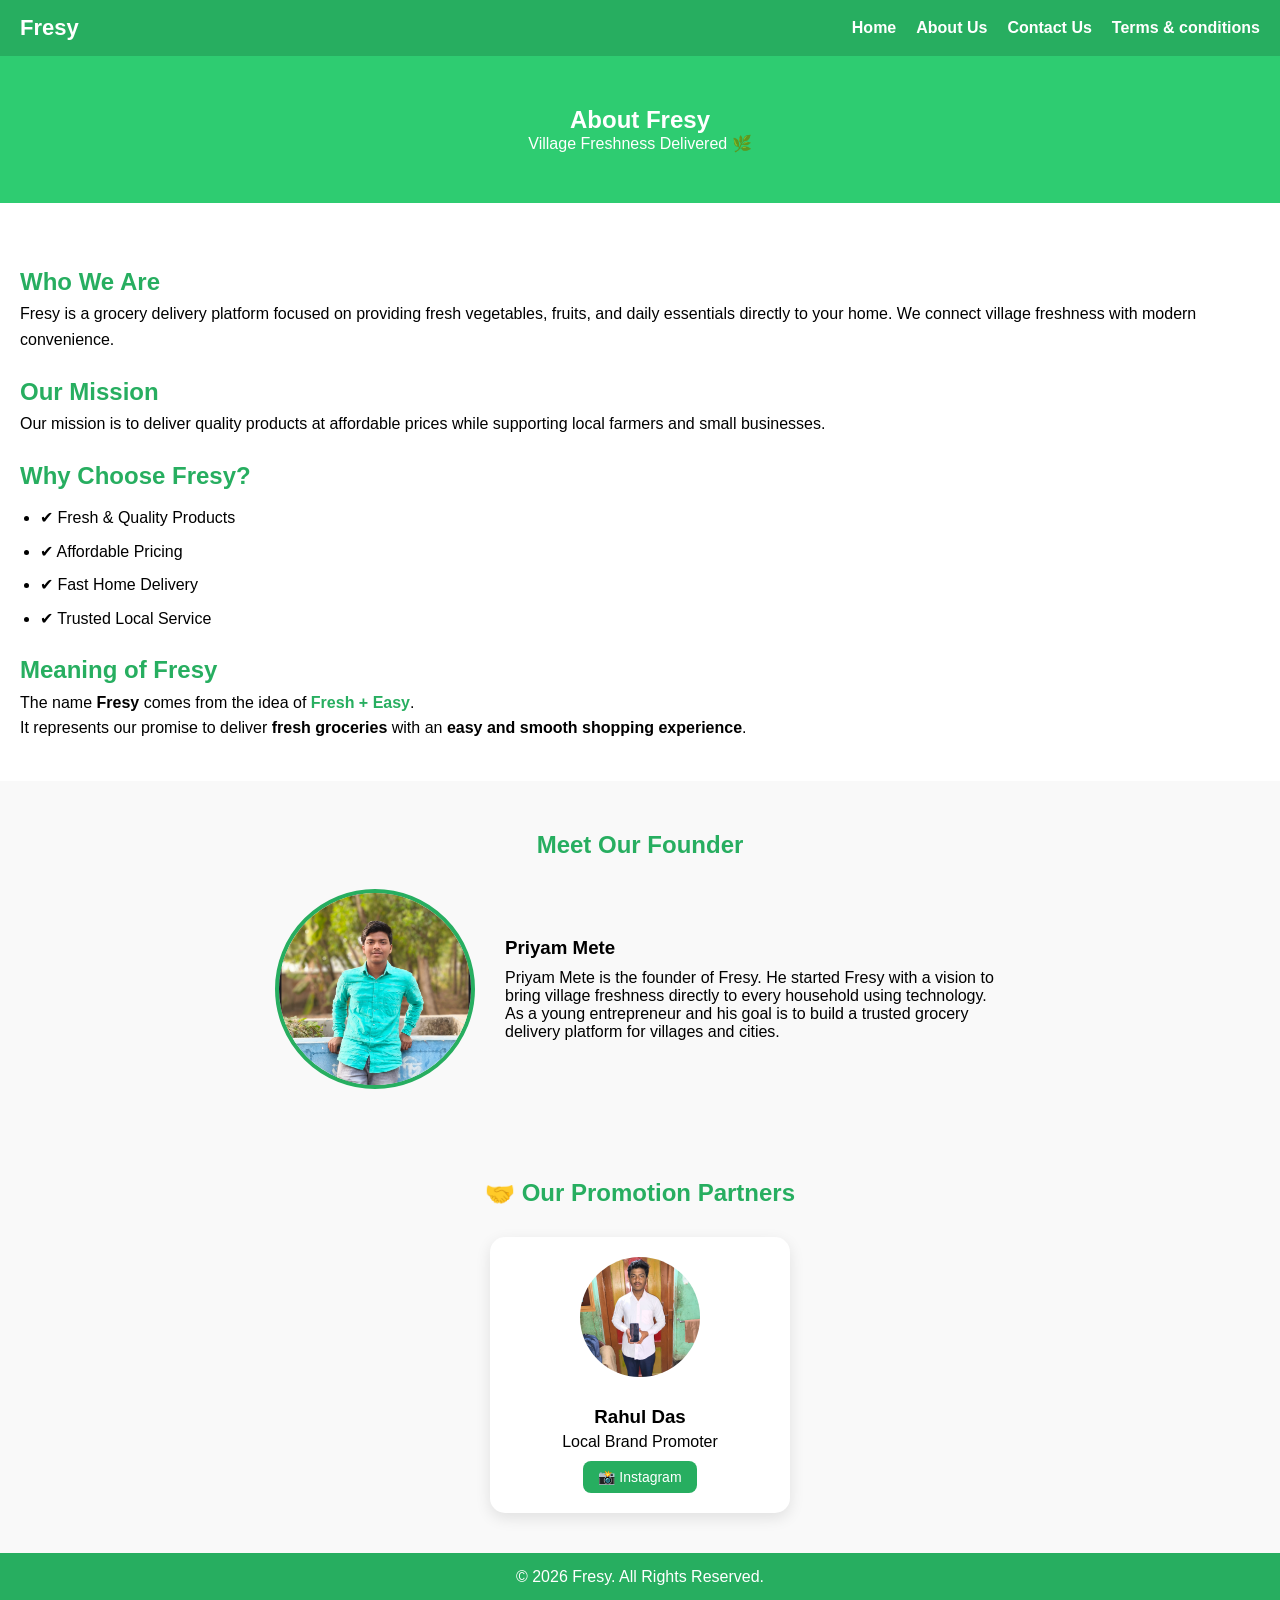
<file: about.html>
<!DOCTYPE html>
<html lang="en">
<head>
<meta charset="UTF-8">
<meta name="viewport" content="width=device-width, initial-scale=1.0">
<title>About Us - Fresy</title>
<link rel="stylesheet" href="style.css">
</head>
<body>

<header>
    <div class="logo">Fresy</div>

    <div class="menu-toggle" id="menu-toggle">☰</div>

    <nav id="navbar">
        <a href="index.html">Home</a>
        <a href="about.html">About Us</a>
        <a href="contact.html">Contact Us</a>
        <a href="terms.html">Terms & conditions</a>
    </nav>
</header>

<section class="about-banner">
    <h1>About Fresy</h1>
    <p>Village Freshness Delivered 🌿</p>
</section>

<section class="about-content">
    <h2>Who We Are</h2>
    <p>
        Fresy is a grocery delivery platform focused on providing
        fresh vegetables, fruits, and daily essentials directly to your home.
        We connect village freshness with modern convenience.
    </p>

    <h2>Our Mission</h2>
    <p>
        Our mission is to deliver quality products at affordable prices
        while supporting local farmers and small businesses.
    </p>

    <h2>Why Choose Fresy?</h2>
    <ul>
        <li>✔ Fresh & Quality Products</li>
        <li>✔ Affordable Pricing</li>
        <li>✔ Fast Home Delivery</li>
        <li>✔ Trusted Local Service</li>
    </ul>
    <h2>Meaning of Fresy</h2>
    <p>
        The name <strong>Fresy</strong> comes from the idea of 
        <span class="highlight">Fresh + Easy</span>.
    </p>
    <p>
        It represents our promise to deliver 
        <strong>fresh groceries</strong> with an 
        <strong>easy and smooth shopping experience</strong>.
    </p>
</section>

<section class="founder-section">
    <h2>Meet Our Founder</h2>

    <div class="founder-card">
        <img src="priyam.jpg" alt="Founder Photo">

        <div class="founder-info">
            <h3>Priyam Mete</h3>
            <p>
                Priyam Mete is the founder of Fresy. He started Fresy with a vision
                to bring village freshness directly to every household using technology.
            </p>
            <p>
                As a young entrepreneur and
                his goal is to build a trusted grocery delivery platform
                for villages and cities.
            </p>
        </div>
    </div>
</section>
<section class="promoter-section">
    <h2>🤝 Our Promotion Partners</h2>

    <div class="promoter-card">
        <img src="promoter1.jpg" alt="Promoter">
        <h3>Rahul Das</h3>
        <p>Local Brand Promoter</p>

        <div class="social-links">
            <a href="https://instagram.com/username" target="_blank">
                📸 Instagram
            </a>
        </div>
    </div>

</section>
<style>
.promoter-section{
    padding:40px 20px;
    text-align:center;
    background:#f9f9f9;
}

.promoter-section h2{
    color:#27ae60;
    margin-bottom:30px;
}

.promoter-card{
    background:white;
    padding:20px;
    max-width:300px;
    margin:auto;
    border-radius:15px;
    box-shadow:0 5px 15px rgba(0,0,0,0.1);
}

.promoter-card img{
    width:120px;
    height:120px;
    border-radius:50%;
    object-fit:cover;
    margin-bottom:15px;
}

.promoter-card h3{
    margin:10px 0 5px;
}

.social-links a{
    display:inline-block;
    margin-top:10px;
    padding:8px 15px;
    background:#27ae60;
    color:white;
    text-decoration:none;
    border-radius:8px;
    font-size:14px;
}

.social-links a:hover{
    background:#219150;
}    
</style>
<footer>
    <p>© 2026 Fresy. All Rights Reserved.</p>
</footer>

<script>
const menuToggle = document.getElementById("menu-toggle");
const navbar = document.getElementById("navbar");

menuToggle.addEventListener("click", () => {
    navbar.classList.toggle("active");
});
</script>

</body>
</html>
</file>
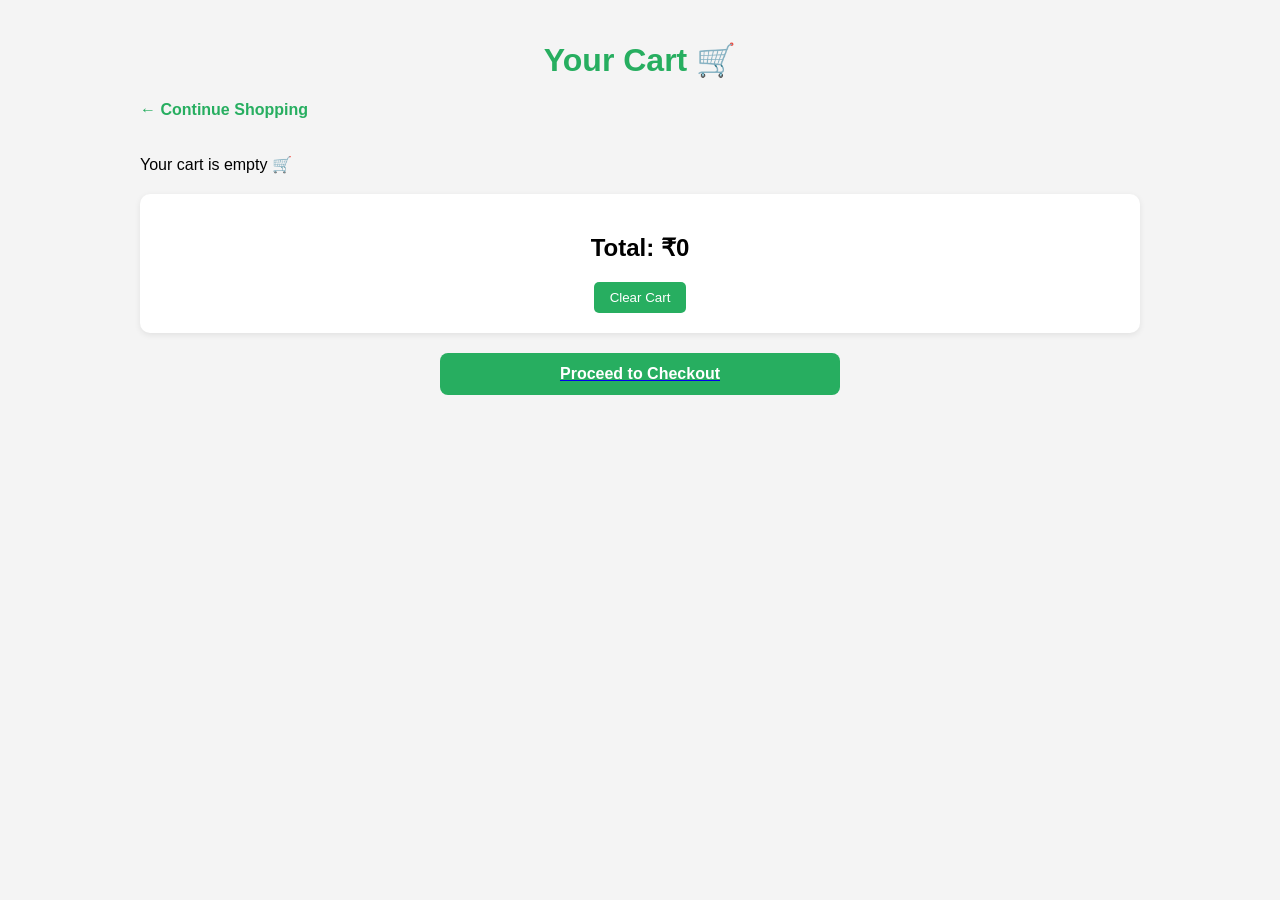
<file: cart.html>
<!DOCTYPE html>
<html>
<head>
    <meta charset="UTF-8">
    <meta name="viewport" content="width=device-width, initial-scale=1.0">
    <title>Your Cart - Fresy</title>
    <link rel="stylesheet" href="cart.css">
</head>
<body>

<div class="cart-container">

    <h1>Your Cart 🛒</h1>

    <a href="index.html" class="back-link">← Continue Shopping</a>

    <div id="cart-items"></div>

    <div class="cart-summary">
        <h2>Total: ₹<span id="total">0</span></h2>
        <button onclick="clearCart()">Clear Cart</button>
    
    </div>
    <a href="checkout.html">
    <button class="checkout-btn">Proceed to Checkout</button>
</a>

</div>

<script src="cart.js"></script>
<script>
    loadCart();
</script>
</body>
</html>
</file>
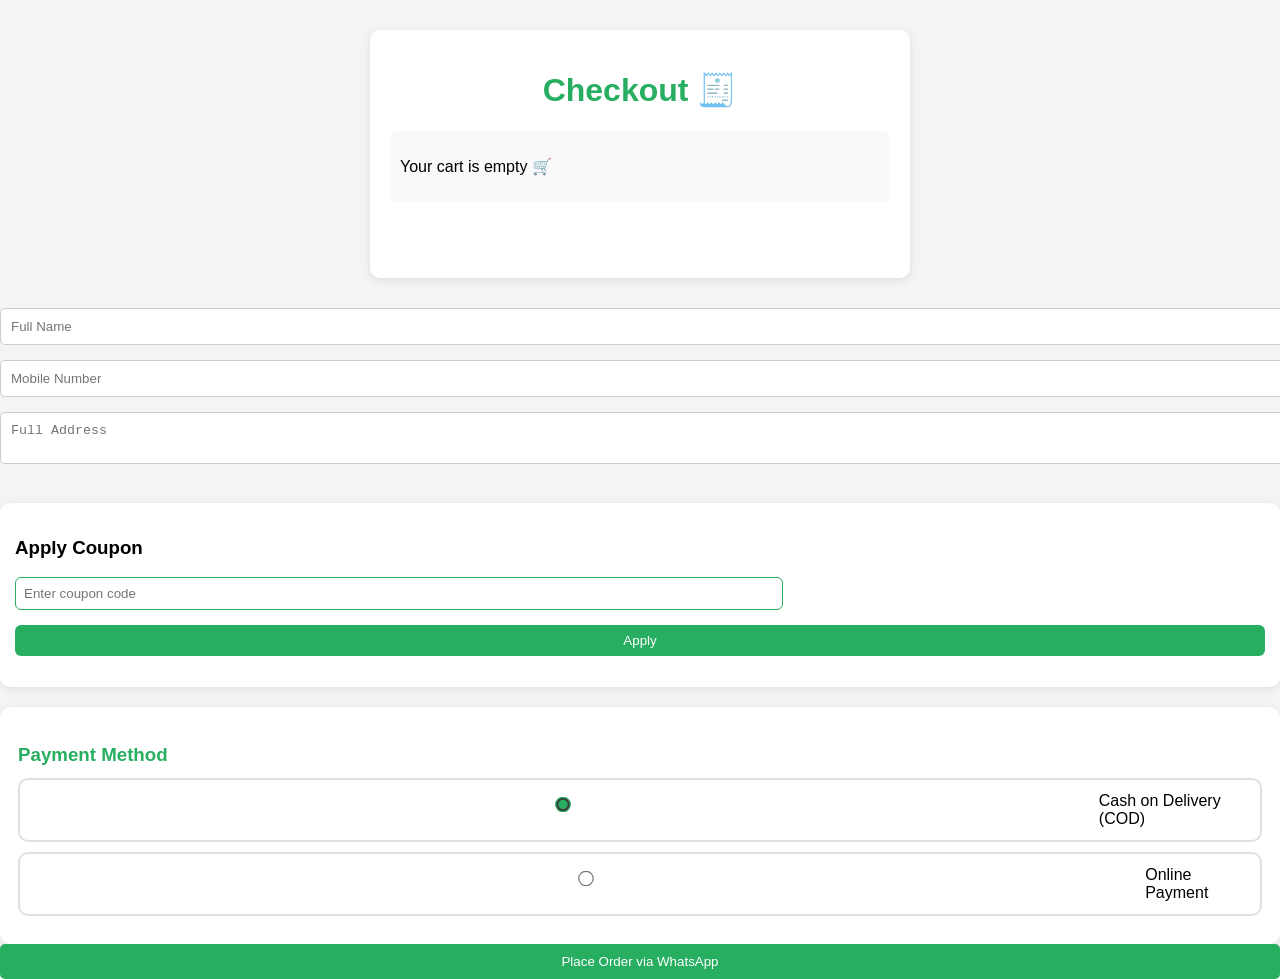
<file: checkout.html>
<!DOCTYPE html>
<html>
<head>
<meta charset="UTF-8">
<meta name="viewport" content="width=device-width, initial-scale=1.0">
<title>Checkout - Fresy</title>
<link rel="stylesheet" href="checkout.css">
</head>
<body>

<div class="checkout-container">

    <h1>Checkout 🧾</h1>

    <div id="order-summary"></div>
    
   
<br><br>
    </div>
 
    </div>
    <form id="orderForm">

        <input type="text" name="name" placeholder="Full Name" required>

        <input type="tel" name="mobile" placeholder="Mobile Number" required>

        <textarea name="address" placeholder="Full Address" required></textarea>
        <div class="coupon-box">
    <h3>Apply Coupon</h3>
    <input type="text" id="couponCode" placeholder="Enter coupon code">
    <button type="button" onclick="applyCoupon()">Apply</button>
    <p id="couponMessage"></p>
</div>
        <div class="payment-section">

    <h3>Payment Method</h3>

    <label class="payment-option">
        <input type="radio" name="payment" value="COD" checked>
        Cash on Delivery (COD)
    </label>

    <label class="payment-option">
        <input type="radio" name="payment" value="Online">
        Online Payment
    </label>
    <div id="upiSection" style="display:none; margin-top:20px; padding:15px; border:1px solid #ddd; border-radius:8px;">

    <h3>Pay Online via UPI</h3>

    <p><strong>UPI ID:</strong> 6294737698@ybl</p>

    <img src="qr.png" alt="QR Code" width="200" style="margin:10px 0;">

    <p style="color:red; font-size:14px; margin-top:10px;">
        After payment, send screenshot on WhatsApp.
        Order will be verified manually.
    </p>
   
</div>

</div>

        <button type="submit">Place Order via WhatsApp</button>

    </form>

</div>

<script src="checkout.js"></script>
</body>
</html>
</file>
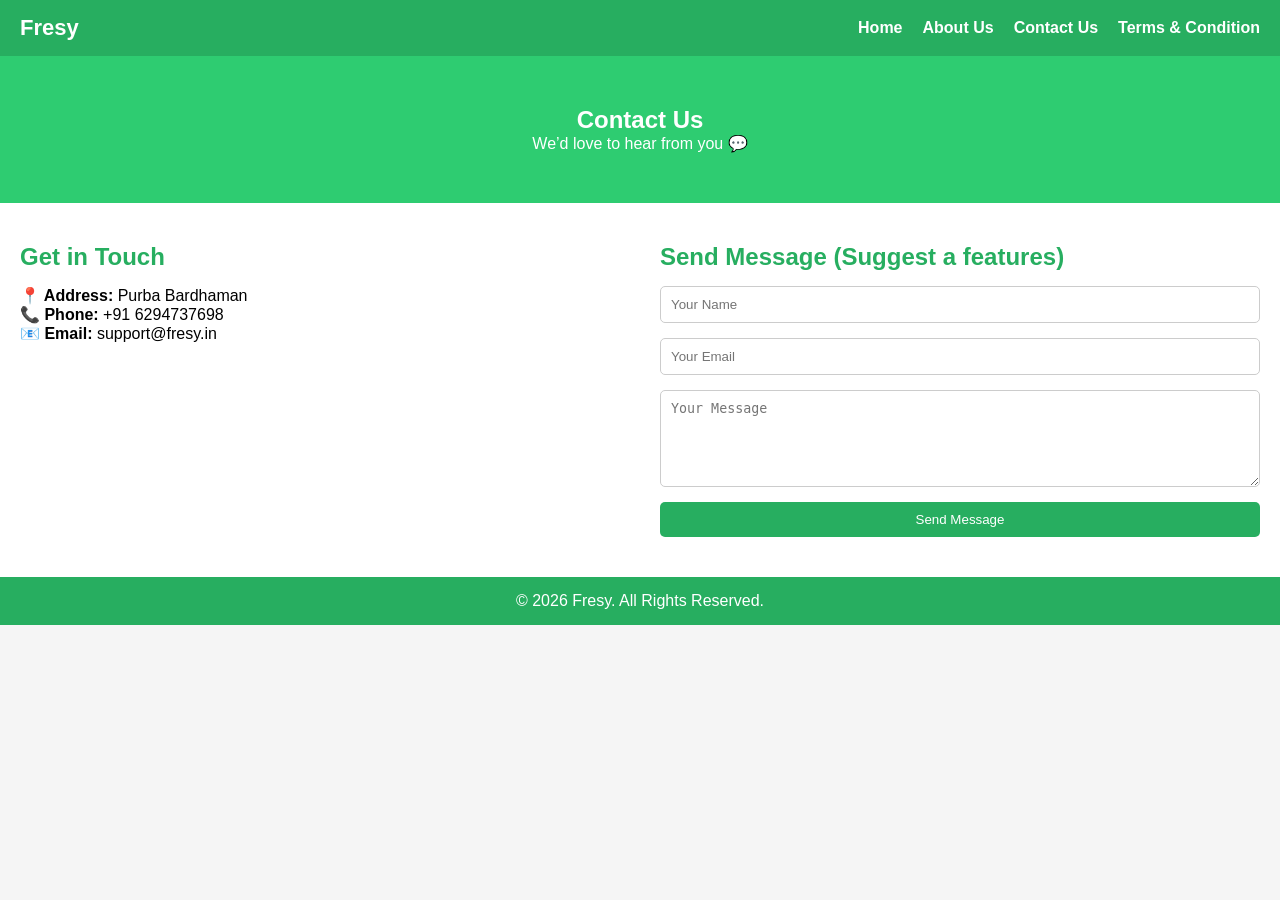
<file: contact.html>
<!DOCTYPE html>
<html lang="en">
<head>
<meta charset="UTF-8">
<meta name="viewport" content="width=device-width, initial-scale=1.0">
<title>Contact Us - Fresy</title>
<link rel="stylesheet" href="style.css">
</head>
<body>

<header>
    <div class="logo">Fresy</div>
    <div class="menu-toggle" id="menu-toggle">☰</div>

    <nav id="navbar">
        <a href="index.html">Home</a>
        <a href="about.html">About Us</a>
        <a href="contact.html">Contact Us</a>
        <a href="terms.html">Terms & Condition</a>
    </nav>
</header>

<section class="contact-banner">
    <h1>Contact Us</h1>
    <p>We’d love to hear from you 💬</p>
</section>

<section class="contact-container">

    <div class="contact-info">
        <h2>Get in Touch</h2>
        <p><strong>📍 Address:</strong> Purba Bardhaman</p>
        <p><strong>📞 Phone:</strong> +91 6294737698</p>
        <p><strong>📧 Email:</strong> support@fresy.in</p>
    </div>

    <div class="contact-form">
        <h2>Send Message (Suggest a features)</h2>

        <form id="contactForm">

            <input type="text" name="name" placeholder="Your Name" required>

            <input type="email" name="email" placeholder="Your Email" required>

            <textarea name="message" rows="5" placeholder="Your Message" required></textarea>

            <button type="submit">Send Message</button>

        </form>

    </div>

</section>

<footer>
    <p>© 2026 Fresy. All Rights Reserved.</p>
</footer>

<script>
/* ================= SMS SEND SYSTEM ================= */

document.getElementById("contactForm").addEventListener("submit", function(e) {

    e.preventDefault();

    const name = this.name.value;
    const email = this.email.value;
    const message = this.message.value;

    const phoneNumber = "6294737698";  // তোমার নম্বর

    const smsMessage =
        "Hello Fresy,\n\n" +
        "Name: " + name + "\n" +
        "Email: " + email + "\n" +
        "Message: " + message;

    const smsURL = "sms:" + phoneNumber + "?body=" + encodeURIComponent(smsMessage);

    window.location.href = smsURL;

});

/* ================= MOBILE MENU ================= */

const menuToggle = document.getElementById("menu-toggle");
const navbar = document.getElementById("navbar");

menuToggle.addEventListener("click", () => {
    navbar.classList.toggle("active");
});
</script>

</body>
</html>
</file>
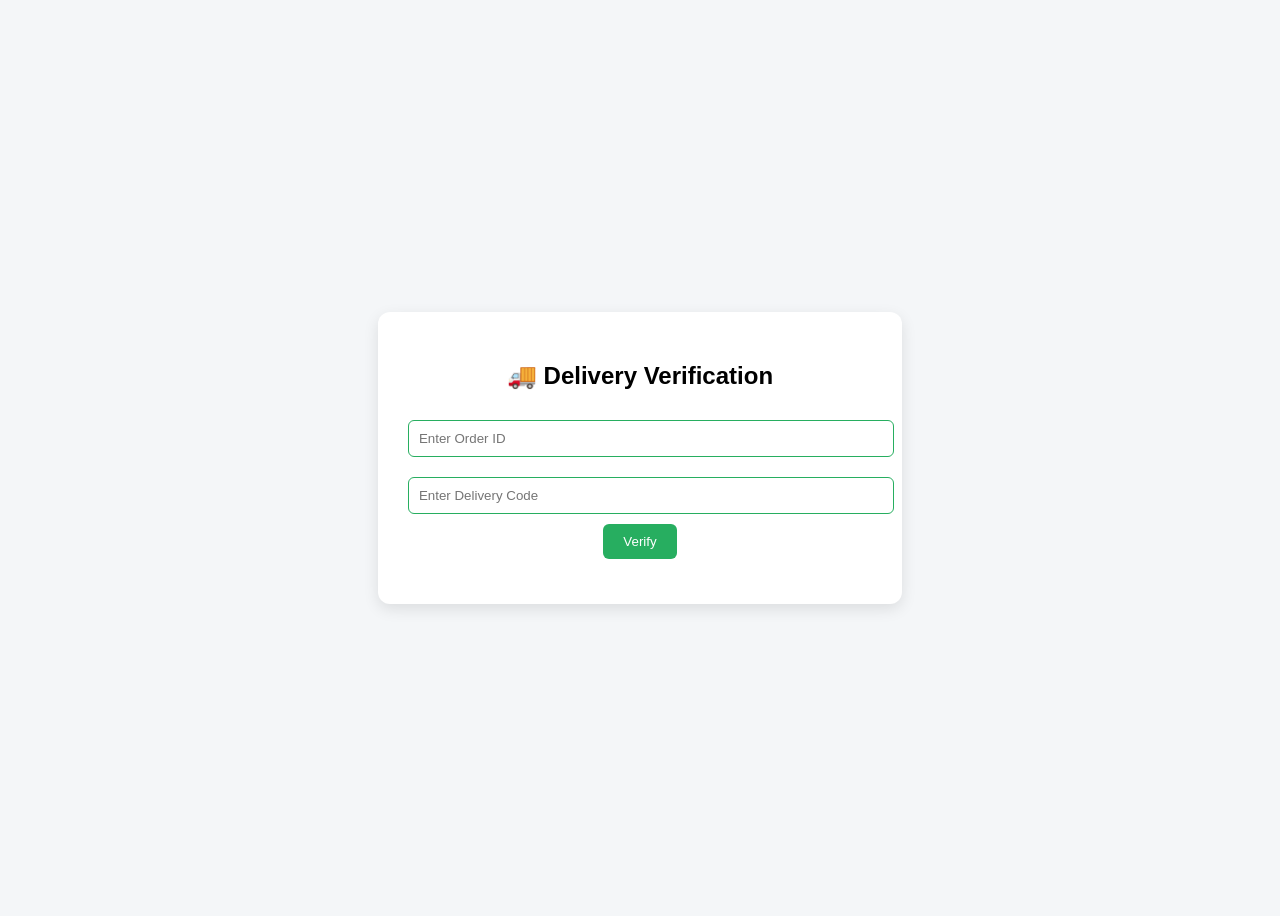
<file: delivery.html>
<!DOCTYPE html>
<html>
<head>
  <meta charset="UTF-8">
<meta name="viewport" content="width=device-width, initial-scale=1.0">
<title>Delivery Verify - Fresy</title>
<style>
body{
  font-family:Arial;
  background:#f4f6f8;
  display:flex;
  justify-content:center;
  align-items:center;
  height:100vh;
}

.box{
  background:white;
  padding:30px;
  border-radius:12px;
  box-shadow:0 5px 15px rgba(0,0,0,0.1);
  text-align:center;
}

input{
  width:100%;
  padding:10px;
  margin:10px 0;
  border:1px solid #27ae60;
  border-radius:6px;
}

button{
  padding:10px 20px;
  background:#27ae60;
  color:white;
  border:none;
  border-radius:6px;
  cursor:pointer;
}

#result{
  margin-top:15px;
  font-weight:bold;
}
</style>
</head>
<body>

<div class="box">
  <h2>🚚 Delivery Verification</h2>

  <input type="text" id="orderId" placeholder="Enter Order ID">
  <input type="text" id="deliveryCode" placeholder="Enter Delivery Code">

  <button onclick="verifyDelivery()">Verify</button>

  <div id="result"></div>
</div>

<script>
  function verifyDelivery(){

  let orderId = document.getElementById("orderId").value.trim();
  let deliveryCode = document.getElementById("deliveryCode").value.trim();
  let result = document.getElementById("result");

  if(!orderId || !deliveryCode){
    result.innerText = "Please enter Order ID & Delivery Code";
    result.style.color = "red";
    return;
  }

  fetch("https://script.google.com/macros/s/AKfycbyKYCR6XvsXGRgvGPcNcBKkUEIsCAIATEFxg33Ey8vmmIe0EUWtBycG5jczmZsSbWQ1/exec", {
    method: "POST",
    headers: {
      "Content-Type": "application/json"
    },
    body: JSON.stringify({
      type: "VERIFY",
      orderId: orderId,
      deliveryCode: deliveryCode
    })
  })
  .then(res => res.text())
  .then(response => {

      console.log("Server Response:", response);

      if(response === "DELIVERY_SUCCESS"){
        result.innerText = "✅ Delivery Completed Successfully!";
        result.style.color = "green";

      } else if(response === "WRONG_CODE"){
        result.innerText = "❌ Wrong Delivery Code!";
        result.style.color = "red";

      } else if(response === "ORDER_NOT_FOUND"){
        result.innerText = "❌ Order Not Found!";
        result.style.color = "red";

      } else {
        result.innerText = response;
        result.style.color = "red";
      }

  })
  .catch(err => {
      console.error("Fetch Error:", err);
      result.innerText = "Server Error!";
      result.style.color = "red";
  });

  }

  
</script>

</body>
</html>
</file>
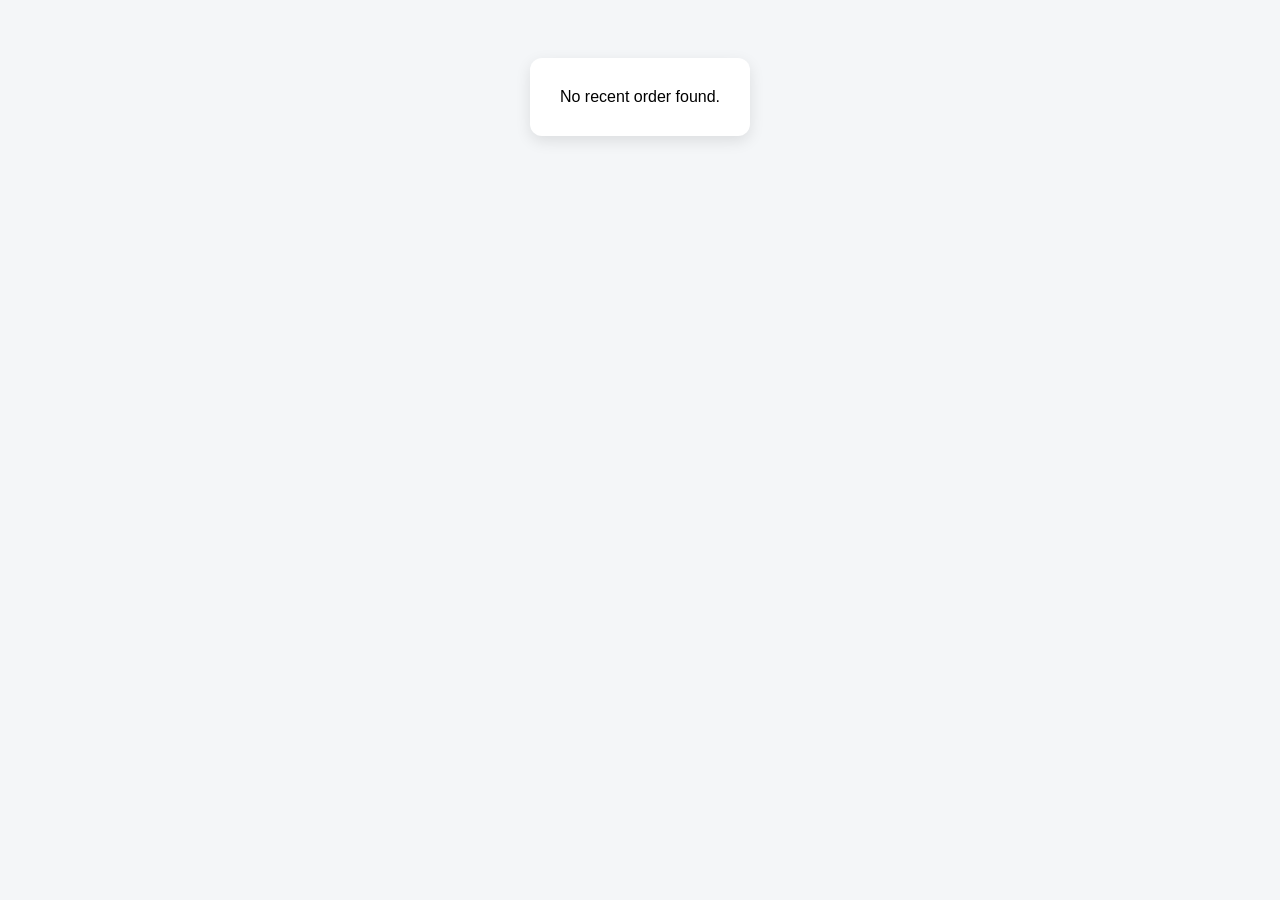
<file: myorder.html>
<!DOCTYPE html>
<html>
<head>
  <meta charset="UTF-8">
<meta name="viewport" content="width=device-width, initial-scale=1.0">
<title>My Order - Fresy</title>
<style>
body{
  font-family:Arial;
  background:#f4f6f8;
  text-align:center;
  padding:50px;
}

.box{
  background:white;
  padding:30px;
  border-radius:12px;
  display:inline-block;
  box-shadow:0 5px 15px rgba(0,0,0,0.1);
}

h2{
  color:#27ae60;
}
</style>
</head>
<body>

<div class="box">
  <h2>📦 Your Last Order</h2>
  <p id="orderId"></p>
  <p id="otp"></p>
</div>

<script>
let orderId = localStorage.getItem("lastOrderId");
let otp = localStorage.getItem("lastOrderOTP");

if(orderId && otp){
  document.getElementById("orderId").innerHTML = "Order ID: " + orderId;
  document.getElementById("otp").innerHTML = "Delivery OTP: " + otp;
}else{
  document.querySelector(".box").innerHTML = "No recent order found.";
}
</script>

</body>
</html>
</file>
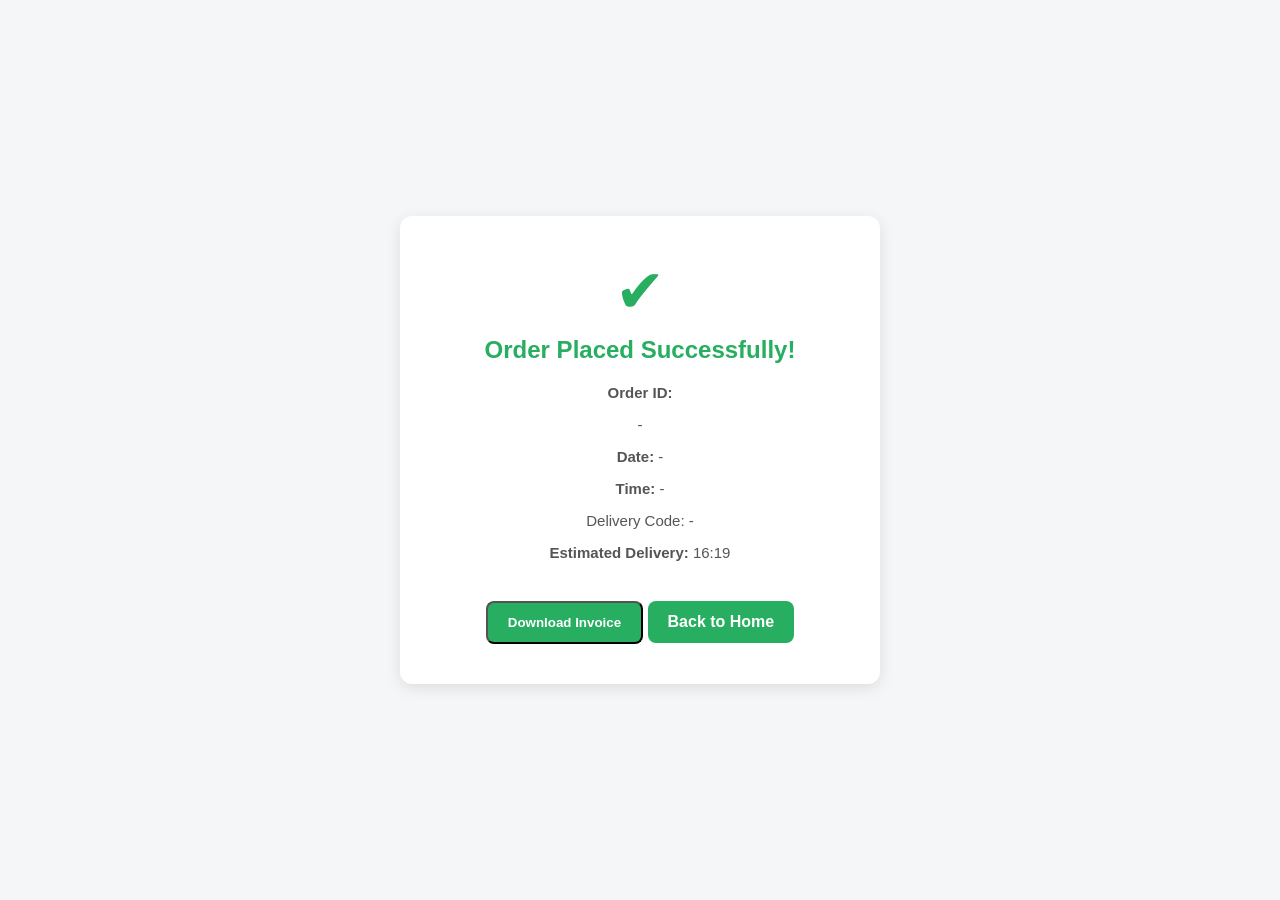
<file: success.html>
<!DOCTYPE html>
<html>
<head>
<meta charset="UTF-8">
<meta name="viewport" content="width=device-width, initial-scale=1.0">
<title>Order Success - Fresy</title>

<style>
body{
    margin:0;
    font-family: Arial, sans-serif;
    background:#f4f6f8;
    display:flex;
    justify-content:center;
    align-items:center;
    height:100vh;
}

.success-box{
    background:white;
    padding:40px;
    border-radius:12px;
    text-align:center;
    box-shadow:0 4px 15px rgba(0,0,0,0.1);
    max-width:400px;
    width:90%;
}

.success-icon{
    font-size:60px;
    color:#27ae60;
}

h2{
    color:#27ae60;
    margin-top:10px;
}

.order-info{
    margin-top:15px;
    font-size:15px;
    color:#555;
}

.btn{
    display:inline-block;
    margin-top:25px;
    padding:12px 20px;
    background:#27ae60;
    color:white;
    text-decoration:none;
    border-radius:8px;
    font-weight:bold;
}

.btn:hover{
    background:#219150;
}
</style>
</head>

<body>

<div class="success-box">

    <div class="success-icon">✔</div>

    <h2>Order Placed Successfully!</h2>

    <div class="order-info">
        <p><strong>Order ID:</strong></p>
        <p id="orderId"></p>

        <p><strong>Date:</strong> <span id="orderDate"></span></p>
        <p><strong>Time:</strong> <span id="orderTime"></span></p>
        <p>Delivery Code: <span class="order-otp"></span></p>
        <p><strong>Estimated Delivery:</strong> 
<span id="deliveryTime"></span></p>
    </div>
<button onclick="downloadInvoice()" class="btn">
Download Invoice
</button>
    <a href="index.html" class="btn">Back to Home</a>

</div>

<script>
window.onload = function(){

    const params = new URLSearchParams(window.location.search);

    const orderId = params.get("orderId");
    const date = params.get("date");
    const time = params.get("time");

    // ✅ ID দিয়ে ধরবো
    const orderIdEl = document.getElementById("orderId");
    const dateEl = document.getElementById("orderDate");
    const timeEl = document.getElementById("orderTime");
    const otpEl = document.querySelector(".order-otp");

    if(orderIdEl) orderIdEl.innerText = orderId || "-";
    if(dateEl) dateEl.innerText = date || "-";
    if(timeEl) timeEl.innerText = time || "-";

    const otp = localStorage.getItem("lastOrderOTP");
    if(otpEl) otpEl.innerText = otp || "-";

};
</script>
<script>
/* ===== ESTIMATED DELIVERY TIME ===== */

let now = new Date();
now.setMinutes(now.getMinutes() + 45);

let estHours = String(now.getHours()).padStart(2, '0');
let estMinutes = String(now.getMinutes()).padStart(2, '0');

document.getElementById("deliveryTime").innerText =
estHours + ":" + estMinutes;
</script>

<script>
function downloadInvoice(){

    const params = new URLSearchParams(window.location.search);

    const orderId = params.get("orderId");
    const orderDate = params.get("date");
    const orderTime = params.get("time");

    let content = `
FRESY GROCERY STORE
-------------------------
Order ID: ${orderId}
Date: ${orderDate}
Time: ${orderTime}

Estimated Delivery: ${document.getElementById("deliveryTime").innerText}

Thank you for shopping with Fresy!
`;

    let blob = new Blob([content], { type: "text/plain" });

    let link = document.createElement("a");
    link.href = URL.createObjectURL(blob);
    link.download = "Fresy_Invoice.txt";
    link.click();
}
</script>
</body>
</html>
</file>
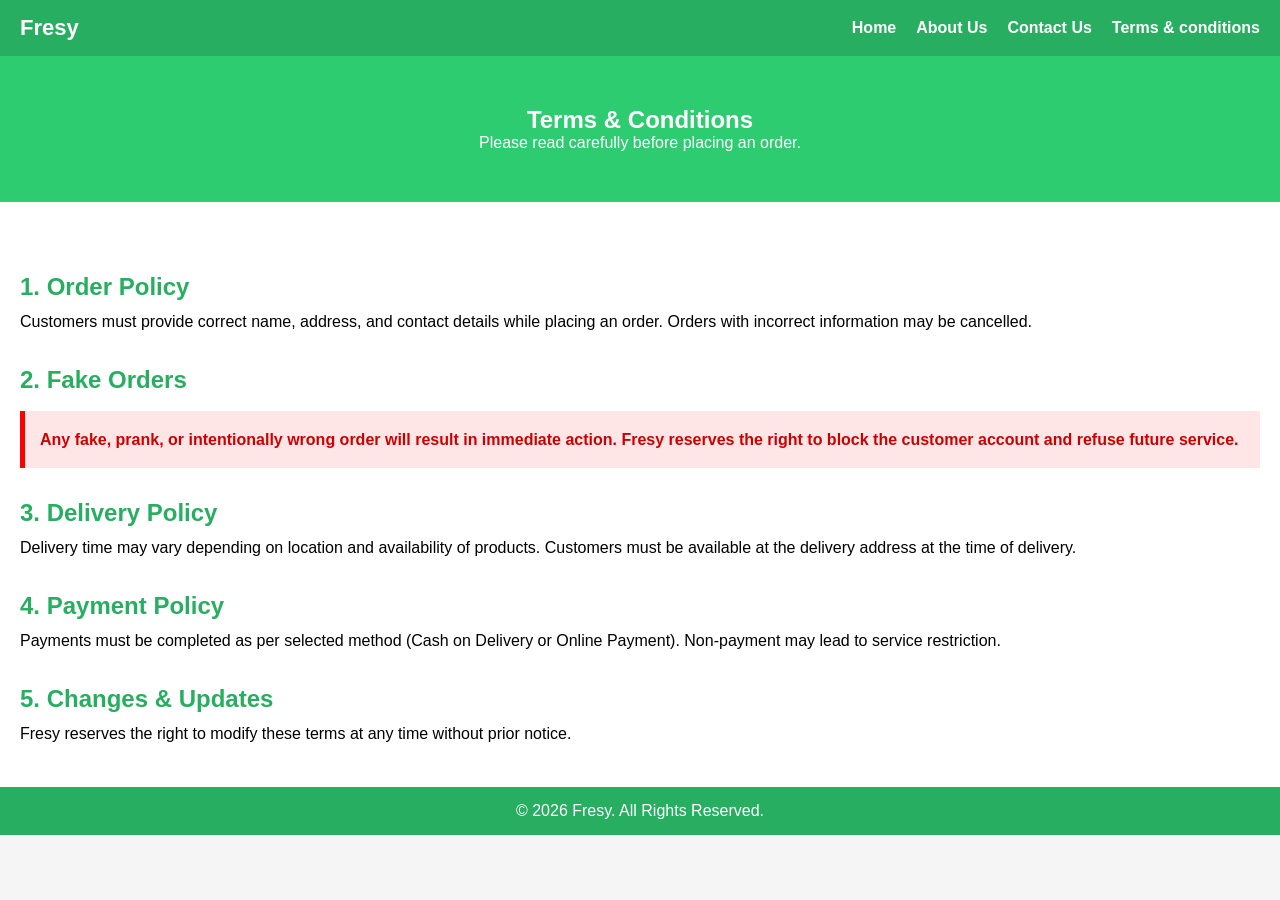
<file: terms.html>
<!DOCTYPE html>
<html lang="en">
<head>
<meta charset="UTF-8">
<meta name="viewport" content="width=device-width, initial-scale=1.0">
<title>Terms & Conditions - Fresy</title>
<link rel="stylesheet" href="style.css">
</head>
<body>

<header>
    <div class="logo">Fresy</div>

    <div class="menu-toggle" id="menu-toggle">☰</div>

    <nav id="navbar">
        <a href="index.html">Home</a>
        <a href="about.html">About Us</a>
        <a href="contact.html">Contact Us</a>
        <a href="terms.html">Terms & conditions </a>
    </nav>
</header>

<section class="terms-banner">
    <h1>Terms & Conditions</h1>
    <p>Please read carefully before placing an order.</p>
</section>

<section class="terms-content">

    <h2>1. Order Policy</h2>
    <p>
        Customers must provide correct name, address, and contact details 
        while placing an order. Orders with incorrect information may be cancelled.
    </p>

    <h2>2. Fake Orders</h2>
    <p class="warning">
        Any fake, prank, or intentionally wrong order will result in immediate action.  
        Fresy reserves the right to block the customer account and refuse future service.
    </p>

    <h2>3. Delivery Policy</h2>
    <p>
        Delivery time may vary depending on location and availability of products.
        Customers must be available at the delivery address at the time of delivery.
    </p>

    <h2>4. Payment Policy</h2>
    <p>
        Payments must be completed as per selected method (Cash on Delivery or Online Payment).
        Non-payment may lead to service restriction.
    </p>

    <h2>5. Changes & Updates</h2>
    <p>
        Fresy reserves the right to modify these terms at any time without prior notice.
    </p>

</section>

<footer>
    <p>© 2026 Fresy. All Rights Reserved.</p>
</footer>

<script>
const menuToggle = document.getElementById("menu-toggle");
const navbar = document.getElementById("navbar");

menuToggle.addEventListener("click", () => {
    navbar.classList.toggle("active");
});
</script>

</body>
</html>
</file>
<file: style.css>
body{
    margin:0;
    font-family: Arial, sans-serif;
    background:#f4f6f8;

    display:flex;
    flex-direction:column;
    min-height:100vh;
}

/* Navbar */
header {
    display: flex;
    justify-content: space-between;
    align-items: center;
    padding: 15px 20px;
    background: #27ae60;
    color: white;
    position: relative;
}

.logo {
    font-size: 22px;
    font-weight: bold;
}

nav {
    display: flex;
    gap: 15px;
}

nav a {
    text-decoration: none;
    color: white;
    font-weight: bold;
}

.menu-toggle {
    display: none;
    font-size: 24px;
    cursor: pointer;
}

/* Search */
.search-section {
    text-align: center;
    padding: 15px;
    background: white;
}

.search-section input {
    width: 80%;
    padding: 8px;
    border-radius: 20px;
    border: 1px solid #ccc;
}

/* Banner */
.banner {
    text-align: center;
    padding: 30px 15px;
    background: #2ecc71;
    color: white;
}

/* Products - 2 Column Grid */
.products {
    display: grid;
    grid-template-columns: repeat(2, 1fr);
    gap: 15px;
    padding: 20px;
}

.card {
    background: white;
    padding: 10px;
    border-radius: 10px;
    text-align: center;
    box-shadow: 0 2px 8px rgba(0,0,0,0.1);
}

.card img {
    width: 100%;
    height: 120px;
    object-fit: cover;
    border-radius: 8px;
}

.card button {
    background: #27ae60;
    border: none;
    padding: 6px 12px;
    color: white;
    border-radius: 5px;
    cursor: pointer;
}

/* Footer */
footer {
    text-align: center;
    padding: 15px;
    background: #27ae60;
    color: white;
}

/* Mobile */
@media (max-width: 768px) {

    nav {
        display: none;
        flex-direction: column;
        position: absolute;
        top: 55px;
        right: 0;
        background: #27ae60;
        width: 180px;
        padding: 10px;
    }

    nav.active {
        display: flex;
    }

    .menu-toggle {
        display: block;
    }

    .products {
        grid-template-columns: repeat(2, 1fr);
    }
}
/* Wrapper */
.category-wrapper {
    overflow-x: auto;   /* touch scroll enable */
    overflow-y: hidden;
    background: #fff;
    padding: 15px 0;
    -webkit-overflow-scrolling: touch;
}

/* Hide Scrollbar */
.category-wrapper::-webkit-scrollbar {
    display: none;
}

/* Track */
.category-track {
    display: flex;
    gap: 20px;
    width: max-content;
    animation: scrollLeft 15s linear infinite;
}

/* Button */
.category-track button {
    border: none;
    background: transparent;
    cursor: pointer;
    flex-shrink: 0;
    text-align: center;
}

/* Fixed Category Section */
.category-wrapper {
    background: #fff;
    padding: 15px 10px;
}

/* Horizontal Row */
.category-track {
    display: flex;
    justify-content: center;
    gap: 25px;
}

/* Button */
.category-track button {
    border: none;
    background: transparent;
    cursor: pointer;
    text-align: center;
}

/* Circle Image */
.category-track img {
    width: 75px;
    height: 75px;
    border-radius: 50%;
    object-fit: cover;
    border: 3px solid #27ae60;
}

/* Text */
.category-track span {
    display: block;
    margin-top: 6px;
    font-size: 14px;
    font-weight: bold;
    color: #333;
}
* {
    margin: 0;
    padding: 0;
    box-sizing: border-box;
}

body {
    font-family: Arial, sans-serif;
    background: #f5f5f5;
}

/* NAVBAR */

header {
    display: flex;
    justify-content: space-between;
    align-items: center;
    padding: 15px 20px;
    background: #27ae60;
    color: white;
    position: relative;
}

.logo {
    font-size: 22px;
    font-weight: bold;
}

nav {
    display: flex;
    gap: 20px;
}

nav a {
    text-decoration: none;
    color: white;
    font-weight: bold;
}

.menu-toggle {
    display: none;
    font-size: 24px;
    cursor: pointer;
}

/* BANNER */

.about-banner {
    background: #2ecc71;
    color: white;
    text-align: center;
    padding: 50px 20px;
}

/* CONTENT */

.about-content {
    padding: 40px 20px;
    background: white;
    line-height: 1.6;
}

.about-content h2 {
    margin-top: 20px;
    color: #27ae60;
}

.about-content ul {
    margin-top: 10px;
    padding-left: 20px;
}

.about-content li {
    margin-bottom: 8px;
}

/* FOUNDER SECTION */

.founder-section {
    padding: 50px 20px;
    background: #f9f9f9;
    text-align: center;
}

.founder-section h2 {
    color: #27ae60;
    margin-bottom: 30px;
}

.founder-card {
    display: flex;
    align-items: center;
    justify-content: center;
    gap: 30px;
    max-width: 900px;
    margin: auto;
    flex-wrap: wrap;
}

.founder-card img {
    width: 200px;
    height: 200px;
    object-fit: cover;
    border-radius: 50%;
    border: 4px solid #27ae60;
}

.founder-info {
    max-width: 500px;
    text-align: left;
}

.founder-info h3 {
    margin-bottom: 10px;
}

/* FOOTER */

footer {
    text-align: center;
    padding: 15px;
    background: #27ae60;
    color: white;
}

/* MOBILE */

@media (max-width: 768px) {

    nav {
        display: none;
        flex-direction: column;
        position: absolute;
        top: 55px;
        right: 0;
        background: #27ae60;
        width: 180px;
        padding: 10px;
    }

    nav.active {
        display: flex;
    }

    .menu-toggle {
        display: block;
    }

    .founder-card {
        flex-direction: column;
        text-align: center;
    }

    .founder-info {
        text-align: center;
    }
}


/* CONTACT PAGE */

.contact-banner {
    background: #2ecc71;
    color: white;
    text-align: center;
    padding: 50px 20px;
}

.contact-container {
    display: flex;
    justify-content: center;
    gap: 40px;
    padding: 40px 20px;
    background: white;
    flex-wrap: wrap;
}

.contact-info, .contact-form {
    flex: 1;
    min-width: 280px;
}

.contact-info h2,
.contact-form h2 {
    margin-bottom: 15px;
    color: #27ae60;
}

.contact-form form {
    display: flex;
    flex-direction: column;
}

.contact-form input,
.contact-form textarea {
    margin-bottom: 15px;
    padding: 10px;
    border: 1px solid #ccc;
    border-radius: 5px;
}

.contact-form button {
    background: #27ae60;
    color: white;
    padding: 10px;
    border: none;
    border-radius: 5px;
    cursor: pointer;
}

.contact-form button:hover {
    background: #219150;
}
/* TERMS PAGE */

.terms-banner {
    background: #2ecc71;
    color: white;
    text-align: center;
    padding: 50px 20px;
}

.terms-content {
    padding: 40px 20px;
    background: white;
    line-height: 1.7;
}

.terms-content h2 {
    margin-top: 25px;
    color: #27ae60;
}

.warning {
    background: #ffe6e6;
    color: #cc0000;
    padding: 15px;
    border-left: 5px solid red;
    margin-top: 10px;
    font-weight: bold;
}

/* Quantity + Unit Control */

.card input[type="number"] {
    width: 60px;
    padding: 4px;
    font-size: 13px;
    margin-right: 5px;
    border: 1px solid #ccc;
    border-radius: 4px;
}

.card select {
    padding: 4px;
    font-size: 13px;
    border: 1px solid #ccc;
    border-radius: 4px;
}

/* Control wrapper */
.qty-control {
    display: flex;
    justify-content: center;
    align-items: center;
    gap: 5px;
    margin: 8px 0;
}
.highlight{
    color:#27ae60;
    font-weight:bold;
}
/* ===== Area Select Section ===== */

.area-select-box{
    background: #ffffff;
    padding: 15px;
    margin: 15px;
    border-radius: 12px;
    box-shadow: 0 4px 10px rgba(0,0,0,0.05);
    text-align: center;
}

.area-select-box label{
    display: block;
    font-weight: 600;
    margin-bottom: 8px;
    color: #2e7d32;
}

.area-select-box select{
    width: 100%;
    padding: 10px;
    border-radius: 8px;
    border: 1px solid #ccc;
    font-size: 14px;
    margin-bottom: 10px;
}

.area-select-box button{
    width: 100%;
    padding: 10px;
    border: none;
    border-radius: 8px;
    background: #2e7d32;
    color: #fff;
    font-size: 15px;
    font-weight: 600;
    cursor: pointer;
}

.area-select-box button:hover{
    background: #256628;
}
.old-price{
    text-decoration: line-through;
    color: gray;
    margin-right: 6px;
}

.discount{
    background: #27ae60;
    color: white;
    padding: 3px 6px;
    border-radius: 6px;
    font-size: 12px;
    margin-left: 6px;
}
.qty-control button{
    width:28px;
    height:28px;
    background:#27ae60;
    color:white;
    border:none;
    border-radius:6px;
    cursor:pointer;
}

.qty-control input{
    width:45px;
    text-align:center;
}

.add-btn{
    padding:8px 14px;
    background:#27ae60;
    color:white;
    border:none;
    border-radius:8px;
    cursor:pointer;
}
</file>
<file: cart.css>
body {
    margin: 0;
    font-family: Arial, sans-serif;
    background: #f4f4f4;
}

/* Main Container */
.cart-container {
    max-width: 1000px;
    margin: auto;
    padding: 20px;
}

/* Title */
h1 {
    text-align: center;
    color: #27ae60;
}

/* Back Link */
.back-link {
    display: inline-block;
    margin-bottom: 20px;
    text-decoration: none;
    color: #27ae60;
    font-weight: bold;
}

/* Cart Item */
.cart-item {
    background: white;
    padding: 15px;
    margin-bottom: 15px;
    border-radius: 10px;
    box-shadow: 0 2px 6px rgba(0,0,0,0.08);
    display: flex;
    justify-content: space-between;
    align-items: center;
    flex-wrap: wrap;
}

.cart-item h3 {
    margin: 0 0 5px 0;
}

.cart-item button {
    padding: 6px 12px;
    background: red;
    color: white;
    border: none;
    border-radius: 5px;
    cursor: pointer;
}

/* Summary */
.cart-summary {
    background: white;
    padding: 20px;
    border-radius: 10px;
    text-align: center;
    margin-top: 20px;
    box-shadow: 0 2px 6px rgba(0,0,0,0.08);
}

.cart-summary button {
    padding: 8px 16px;
    background: #27ae60;
    color: white;
    border: none;
    border-radius: 5px;
    cursor: pointer;
}

/* ================= MOBILE RESPONSIVE ================= */

@media (max-width: 768px) {

    .cart-container {
        padding: 15px;
    }

    .cart-item {
        flex-direction: column;
        align-items: flex-start;
    }

    .cart-item button {
        margin-top: 10px;
    }

    .cart-summary {
        padding: 15px;
    }
}
/* Checkout Button */

.checkout-btn {
    display: block;
    width: 100%;
    max-width: 400px;
    margin: 20px auto 0;
    padding: 12px;
    background: #27ae60;
    color: white;
    font-size: 16px;
    font-weight: bold;
    border: none;
    border-radius: 8px;
    cursor: pointer;
    transition: 0.3s ease;

}

.checkout-btn:hover {
    background: #219150;
    transform: scale(1.02);
}
</file>
<file: checkout.css>
body {
    font-family: Arial;
    margin: 0;
    background: #f4f4f4;
}

.checkout-container {
    max-width: 500px;
    margin: 30px auto;
    background: white;
    padding: 20px;
    border-radius: 10px;
    box-shadow: 0 2px 8px rgba(0,0,0,0.1);
}

h1 {
    text-align: center;
    color: #27ae60;
}

input, textarea {
    width: 100%;
    padding: 10px;
    margin-bottom: 15px;
    border: 1px solid #ccc;
    border-radius: 5px;
}

button {
    width: 100%;
    padding: 10px;
    background: #27ae60;
    color: white;
    border: none;
    border-radius: 5px;
    cursor: pointer;
}

#order-summary {
    background: #f9f9f9;
    padding: 10px;
    margin-bottom: 20px;
    border-radius: 5px;
}
/* ===== Payment Section ===== */

.payment-section {
    background: #ffffff;
    padding: 18px;
    margin-top: 20px;
    border-radius: 12px;
    box-shadow: 0 4px 12px rgba(0,0,0,0.08);
}

.payment-section h3 {
    margin-bottom: 12px;
    color: #27ae60;
}

/* Radio Container */
.payment-option {
    display: flex;
    align-items: center;
    padding: 12px;
    margin-bottom: 10px;
    border: 2px solid #e0e0e0;
    border-radius: 10px;
    cursor: pointer;
    transition: 0.3s ease;
}

/* Hover Effect */
.payment-option:hover {
    border-color: #27ae60;
    background: #f0faf4;
}

/* Radio Button */
.payment-option input[type="radio"] {
    margin-right: 10px;
    accent-color: #27ae60;
    transform: scale(1.2);
}
.coupon-box {
    background:#fff;
    padding:15px;
    margin-top:20px;
    border-radius:10px;
    box-shadow:0 2px 8px rgba(0,0,0,0.08);
}

.coupon-box input {
    padding:8px;
    width:60%;
    border:1px solid #27ae60;
    border-radius:6px;
}

.coupon-box button {
    padding:8px 12px;
    background:#27ae60;
    color:white;
    border:none;
    border-radius:6px;
    cursor:pointer;
}

#couponMessage {
    margin-top:8px;
    font-weight:bold;
}
/* ================= UPI PAYMENT SECTION ================= */

#upiSection{
    background: #ffffff;
    border: 2px solid #27ae60;
    border-radius: 12px;
    padding: 20px;
    margin-top: 20px;
    box-shadow: 0 4px 12px rgba(0,0,0,0.08);
    transition: 0.3s ease;
}

#upiSection h3{
    color: #27ae60;
    margin-bottom: 10px;
}

#upiSection p{
    font-size: 14px;
}

#upiSection img{
    border-radius: 10px;
    border: 1px solid #ddd;
    padding: 5px;
}

/* Payment Buttons */

#upiSection button{
    padding: 10px 15px;
    margin: 5px 5px 0 0;
    border: none;
    border-radius: 8px;
    font-weight: bold;
    cursor: pointer;
    transition: 0.3s ease;
    color: white;
}

/* PhonePe */
#phonepeBtn{
    background: #5f259f;
}

#phonepeBtn:hover{
    background: #4a1d7a;
}

/* Google Pay */
#gpayBtn{
    background: #4285f4;
}

#gpayBtn:hover{
    background: #3367d6;
}

/* Paytm */
#paytmBtn{
    background: #00baf2;
}

#paytmBtn:hover{
    background: #009cd8;
}

/* Responsive */

@media(max-width:768px){

    #upiSection{
        padding: 15px;
    }

    #upiSection button{
        width: 100%;
        margin-top: 8px;
    }

    #upiSection img{
        width: 100%;
        max-width: 250px;
    }

/* ===== DELIVERY TYPE BOX ===== */

.delivery-box {
    background: #ffffff;
    padding: 15px;
    border-radius: 12px;
    box-shadow: 0 3px 10px rgba(0,0,0,0.08);
    margin-bottom: 15px;
}

/* Title */
.delivery-box h3 {
    margin-bottom: 12px;
    color: #27ae60;
    font-size: 18px;
}

/* Options */
.delivery-option {
    display: flex;
    align-items: center;
    justify-content: space-between;
    padding: 12px 14px;
    border-radius: 10px;
    margin-bottom: 8px;
    cursor: pointer;
    border: 2px solid #eaeaea;
    transition: 0.3s ease;
}

/* Hover Effect */
.delivery-option:hover {
    border-color: #27ae60;
    background: #f3fff7;
}

/* Radio */
.delivery-option input[type="radio"] {
    accent-color: #27ae60;
    transform: scale(1.2);
    margin-right: 10px;
}

/* Text */
.delivery-text {
    font-weight: 600;
    color: #2c3e50;
}

/* Free Tag */
.free-tag {
    background: #27ae60;
    color: white;
    padding: 4px 8px;
    font-size: 12px;
    border-radius: 20px;
}

/* Responsive */
@media(max-width:768px){
    .delivery-option {
        font-size: 14px;
        padding: 10px;
    }
}
}
</file>
